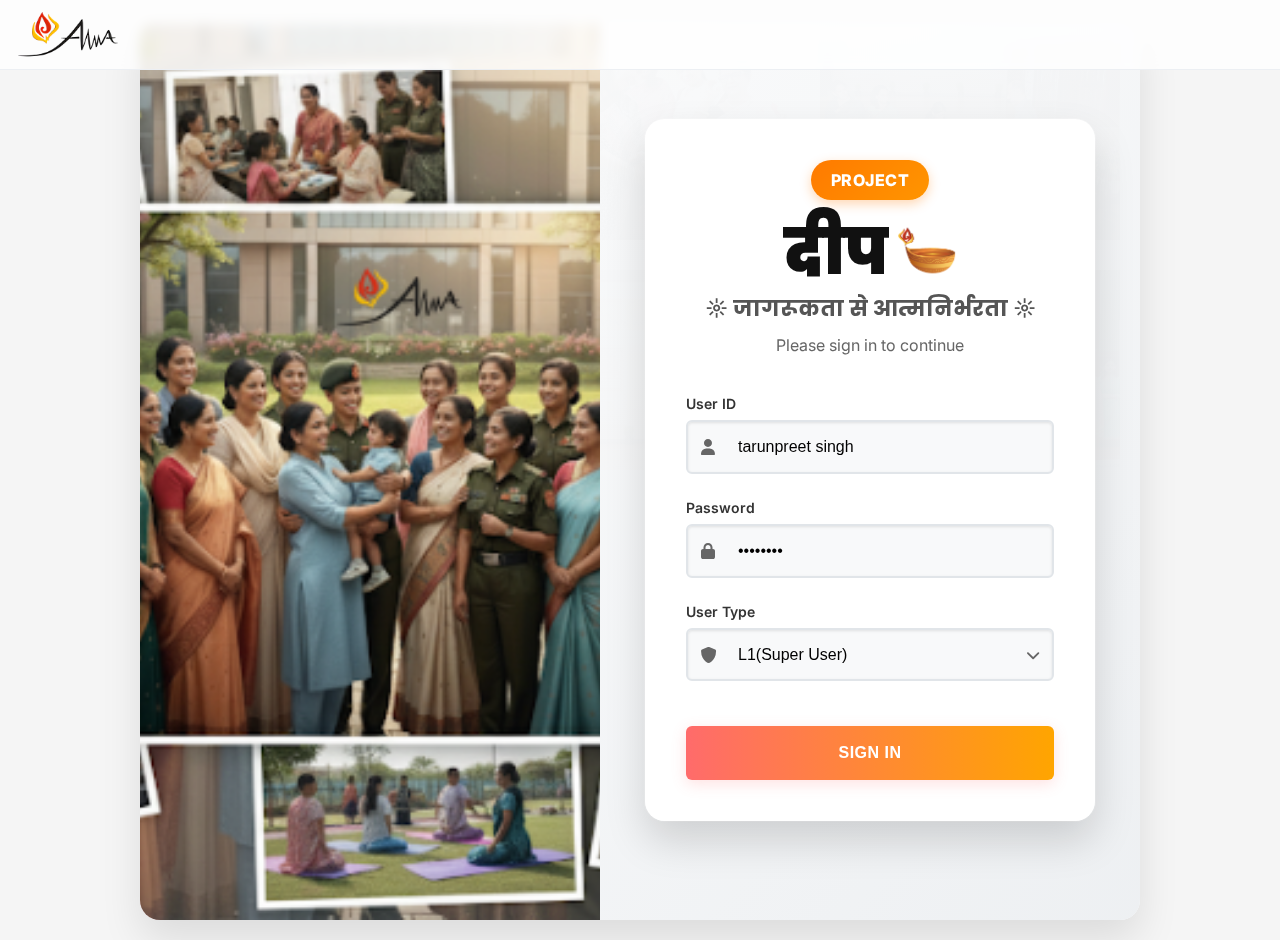
<file: index.html>
<!DOCTYPE html>
<html lang="en">
<head>
    <meta charset="UTF-8">
    <meta name="viewport" content="width=device-width, initial-scale=1.0">
    <title>AWWA - Sign In</title>
    <link rel="stylesheet" href="styles.css">
    <link href="https://cdnjs.cloudflare.com/ajax/libs/font-awesome/6.0.0/css/all.min.css" rel="stylesheet">
    <link href="https://fonts.googleapis.com/css2?family=Inter:wght@400;500;600;700;800;900&family=Poppins:wght@400;500;600;700;800;900&display=swap" rel="stylesheet">
</head>
<body>
    <!-- Top header with logo (left corner) -->
    <header class="site-header">
        <img src="public/Awwa2-logo.png" alt="AWWA" class="header-logo">
    </header>
    <div class="container">
        <div class="login-card">
            <!-- Left Column - Photo Collage -->
            <div class="photo-section">
                <div class="photo-collage">
                    <img src="public/Untitled design (26).png" alt="Women's Community Photos" class="main-image">
                </div>
            </div>

            <!-- Right Column - Login Form -->
            <div class="form-section">
                <div class="form-container">
                    <!-- Logo and Header -->
                    <div class="header">
                        <div class="project-badge">
                            <span class="badge-text">PROJECT</span>
                            
                        </div>
                        <div class="hindi-hero">
                            <div class="hindi-title">दीप <img src="public/Untitled design (25).png" alt="दीप" class="diya-icon"></div>
                            <div class="hindi-sub">☼ जागरूकता से आत्मनिर्भरता ☼</div>
                        </div>
                        <p class="subtitle">Please sign in to continue</p>
                    </div>

                    <!-- Login Form -->
                    <form class="login-form">
                        <div class="form-group">
                            <label for="userId">User ID</label>
                            <div class="input-container">
                                <i class="fas fa-user input-icon"></i>
                                <input type="text" id="userId" name="userId" value="tarunpreet singh" required>
                            </div>
                        </div>

                        <div class="form-group">
                            <label for="password">Password</label>
                            <div class="input-container">
                                <i class="fas fa-lock input-icon"></i>
                                <input type="password" id="password" name="password" value="admin123" required>
                            </div>
                        </div>

                        <div class="form-group">
                            <label for="userType">User Type</label>
                            <div class="input-container">
                                <i class="fas fa-shield-alt input-icon"></i>
                                <select id="userType" name="userType" required>
                                    <option value="">Select your role</option>
                                    <option value="L1" selected>L1(Super User)</option>
                                    <option value="L2">L2</option>
                                    <option value="L3">L3</option>
                                    <option value="L4">L4</option>
                                </select>
                                <i class="fas fa-chevron-down select-arrow"></i>
                            </div>
                        </div>

                        <button type="submit" class="signin-btn">
                            Sign In
                        </button>
                    </form>
                </div>
            </div>
        </div>
    </div>
    <script>
        // Example credentials
        const validUsers = [
            // Admin users
            { userId: 'tarunpreet singh', password: 'admin123', userType: 'admin', name: 'Col Tarunpreet Singh', designation: 'Commanding Officer', phone: '9650300475' },
            { userId: 'piyush sharma',     password: 'admin123', userType: 'admin', name: 'Lt Col Piyush Sharma', designation: 'Second in Comd', phone: '9797719357' },
            { userId: 'harish kumar',     password: 'admin123', userType: 'admin', name: 'Maj Harish Kumar', designation: 'Adjt', phone: '9256172418' },
            { userId: 'rahul t more',      password: 'admin123', userType: 'admin', name: 'Lt Col Rahul T More', designation: 'OIC Tech Cell', phone: '7006216984' },
            { userId: 'admin',      password: 'admin123', userType: 'admin', name: 'Administrator', designation: 'System Admin', phone: '0000000000' },
            { userId: 'bt01',       password: 'admin123', userType: 'admin', name: 'Sushma Bhatti', designation: 'Battalion Command', phone: '9087654321' },
            
            // L1 users
            { userId: 'aditi', password: 'admin123', userType: 'L1', name: 'Aditi Mehra', designation: 'L1 User', phone: '9876543210' },
            { userId: 'user1', password: 'admin123', userType: 'L1', name: 'User One', designation: 'L1 Officer', phone: '9876543211' },
            { userId: 'test', password: 'admin123', userType: 'L1', name: 'Test User', designation: 'L1 Staff', phone: '9876543212' },
            
            // L2 users
            { userId: 'user2', password: 'admin123', userType: 'L2', name: 'User Two', designation: 'L2 Officer', phone: '9876543213' },
            
            // L3 users
            { userId: 'user3', password: 'admin123', userType: 'L3', name: 'User Three', designation: 'L3 Officer', phone: '9876543214' },
            
            // L4 users
            { userId: 'user4', password: 'admin123', userType: 'L4', name: 'User Four', designation: 'L4 Officer', phone: '9876543215' }
        ];

        // Handle login
        document.querySelector('.login-form').addEventListener('submit', function (e) {
            e.preventDefault();
            const userId = document.getElementById('userId').value.trim();
            const password = document.getElementById('password').value;
            const userType = document.getElementById('userType').value;

            console.log('Login attempt:', { userId, password, userType });
            
            // First try exact match with userType
            let match = validUsers.find(u => u.userId === userId && u.password === password && u.userType === userType);
            
            // If no exact match, try with any valid user ID and password (flexible role)
            if (!match) {
                match = validUsers.find(u => u.userId === userId && u.password === password);
                if (match) {
                    // Update the userType to what was selected
                    match = { ...match, userType: userType };
                }
            }
            
            console.log('Match found:', match);
            if (match) {
                // Persist complete session info
                localStorage.setItem('userInfo', JSON.stringify({ 
                    userId: match.userId, 
                    name: match.name, 
                    userType: match.userType,
                    designation: match.designation,
                    phone: match.phone
                }));
                console.log('Login successful, redirecting...');
                alert('Login successful! Redirecting to dashboard...');
                window.location.href = 'dashboard.html';
            } else {
                alert('Invalid credentials.\n\nTry one of these:\n- aditi / admin123 / L1\n- user1 / admin123 / L1\n- test / admin123 / L1\n- user2 / admin123 / L2\n- user3 / admin123 / L3\n- user4 / admin123 / L4\n- tarunpreet singh / admin123 / admin\n- piyush sharma / admin123 / admin\n- harish kumar / admin123 / admin\n- rahul t more / admin123 / admin\n- admin / admin123 / admin\n- bt01 / admin123 / admin');
            }
        });
    </script>
    
</body>
</html>
</file>
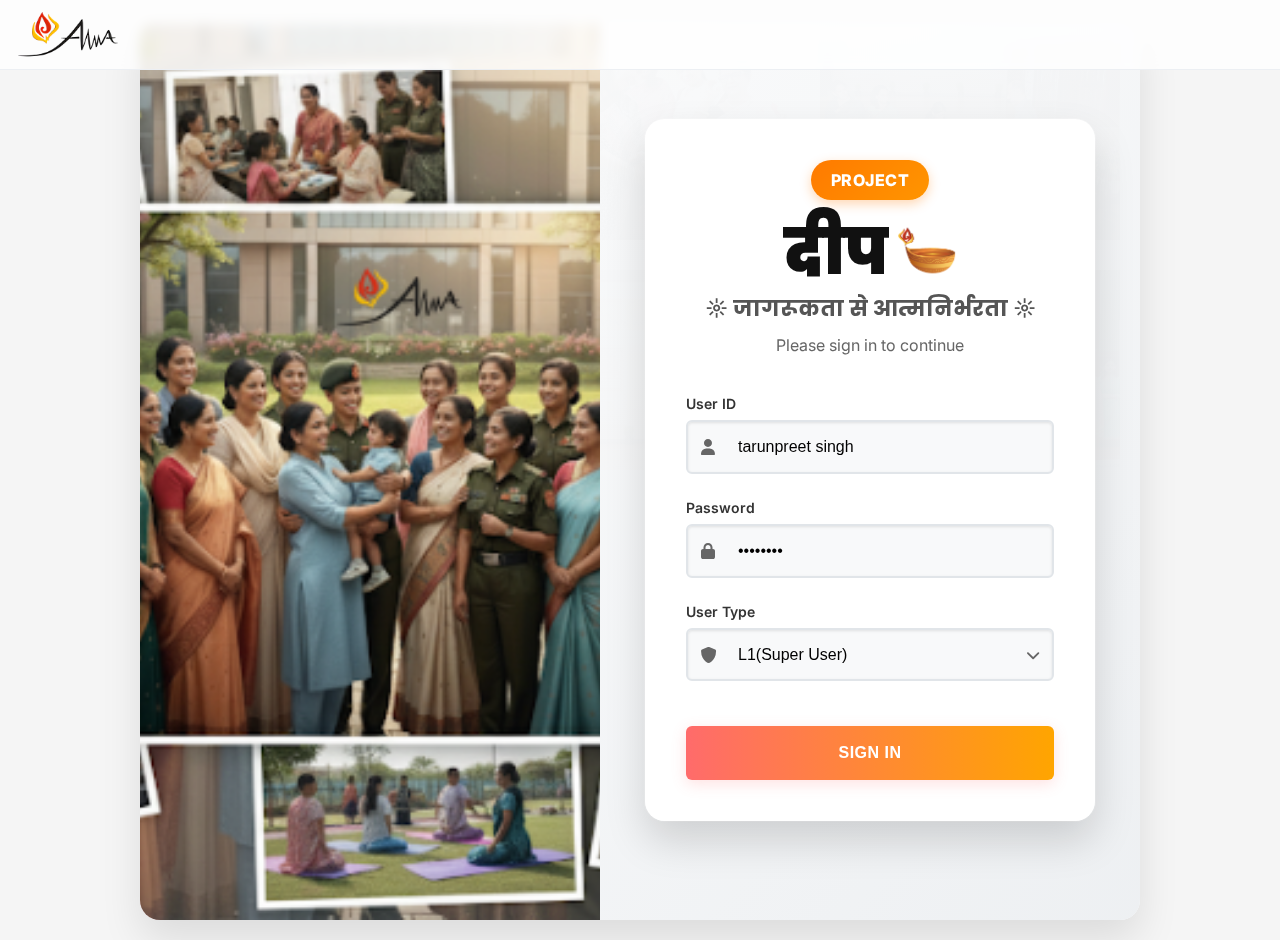
<file: login.html>
<!DOCTYPE html>
<html lang="en">
<head>
    <!--
    ===========================================
    AWWA FAMILY MANAGEMENT SYSTEM - LOGIN PAGE
    ===========================================
    
    PURPOSE: Main authentication portal for the AWWA Family Management System
    TARGET USERS: Military personnel and family members of 624 EME BN
    FEATURES: 
    - Multi-role authentication (L1-L4, admin)
    - Hindi branding with "दीप" (Deep) theme
    - Responsive design for all devices
    - Animated background with screenshot collages
    - Pre-configured test credentials for different user types
    
    DEPENDENCIES:
    - styles.css: Custom styling for login page
    - Font Awesome: Icons
    - Google Fonts: Inter and Poppins fonts
    - public/ folder: Images and assets
    
    NAVIGATION FLOW:
    login.html → dashboard_integrated.html (main dashboard)
    login.html → dashboard_super user.html (enhanced dashboard)
    -->
    <meta charset="UTF-8">
    <meta name="viewport" content="width=device-width, initial-scale=1.0, maximum-scale=1.0, user-scalable=no">
    <title>AWWA - Sign In</title>
    <link rel="stylesheet" href="styles.css">
    <link href="https://cdnjs.cloudflare.com/ajax/libs/font-awesome/6.0.0/css/all.min.css" rel="stylesheet">
    <link href="https://fonts.googleapis.com/css2?family=Inter:wght@400;500;600;700;800;900&family=Poppins:wght@400;500;600;700;800;900&display=swap" rel="stylesheet">
</head>
<body>
    <!-- Top header with logo (left corner) -->
    <header class="site-header">
        <img src="public/Awwa2-logo.png" alt="AWWA" class="header-logo">
    </header>
    <div class="container">
        <div class="login-card">
            <!-- Left Column - Photo Collage -->
            <div class="photo-section">
                <div class="photo-collage">
                    <img src="public/Untitled design (26).png" alt="Women's Community Photos" class="main-image">
                </div>
            </div>

            <!-- Right Column - Login Form -->
            <div class="form-section">
                <div class="form-container">
                    <!-- Logo and Header -->
                    <div class="header">
                        <div class="project-badge">
                            <span class="badge-text">PROJECT</span>
                            
                        </div>
                        <div class="hindi-hero">
                            <div class="hindi-title">दीप <img src="public/Untitled design (25).png" alt="दीप" class="diya-icon"></div>
                            <div class="hindi-sub">☼ जागरूकता से आत्मनिर्भरता ☼</div>
                        </div>
                        <p class="subtitle">Please sign in to continue</p>
                    </div>

                    <!-- Login Form -->
                    <form class="login-form">
                        <div class="form-group">
                            <label for="userId">User ID</label>
                            <div class="input-container">
                                <i class="fas fa-user input-icon"></i>
                                <input type="text" id="userId" name="userId" value="tarunpreet singh" required>
                            </div>
                        </div>

                        <div class="form-group">
                            <label for="password">Password</label>
                            <div class="input-container">
                                <i class="fas fa-lock input-icon"></i>
                                <input type="password" id="password" name="password" value="admin123" required>
                            </div>
                        </div>

                        <div class="form-group">
                            <label for="userType">User Type</label>
                            <div class="input-container">
                                <i class="fas fa-shield-alt input-icon"></i>
                                <select id="userType" name="userType" required>
                                    <option value="">Select your role</option>
                                    <option value="L1" selected>L1(Super User)</option>
                                    <option value="L2">L2</option>
                                    <option value="L3">L3</option>
                                    <option value="L4">L4</option>
                                </select>
                                <i class="fas fa-chevron-down select-arrow"></i>
                            </div>
                        </div>

                        <button type="submit" class="signin-btn">
                            Sign In
                        </button>
                    </form>
                </div>
            </div>
        </div>
    </div>
    <script>
        /*
        ===========================================
        AUTHENTICATION SYSTEM
        ===========================================
        
        This script handles user authentication for the AWWA Family Management System.
        It validates user credentials and redirects to the appropriate dashboard.
        
        USER ROLES:
        - admin: Full system access (Commanding Officers, Battalion Command)
        - L1: Super User level access
        - L2: Standard user access
        - L3: Limited user access  
        - L4: Basic user access
        
        CREDENTIALS STRUCTURE:
        Each user object contains:
        - userId: Unique identifier
        - password: Authentication password
        - userType: Role level (admin, L1-L4)
        - name: Display name
        - designation: Military rank/position
        - phone: Contact number
        */
        
        // ===========================================
        // USER CREDENTIALS DATABASE
        // ===========================================
        // This array contains all valid user credentials for the AWWA system.
        // Each user object includes authentication data and profile information.
        // The system supports different user types (L1-L4, admin) with role-based access.
        
        const validUsers = [
            // ===========================================
            // UNIT RANKING USERS (4 MAIN USERS)
            // ===========================================
            // These are the primary users of the system with specific roles and responsibilities.
            
            { 
                // Commanding Officer - Highest authority in the unit
                userId: 'tarunpreet singh', 
                password: 'admin123', 
                userType: 'L1', 
                name: 'Col Tarunpreet Singh', 
                designation: 'Commanding Officer', 
                phone: '9650300475',
                hasSpouse: true,  // Only user with spouse information
                spouse: {
                    name: 'Mrs. Deepkiran Kaur',
                    email: 'deepkirankaur23@gmail.com',
                    phone: '7052615743',
                    relationship: 'Spouse'
                }
            },
            { 
                // Second in Command - Deputy to Commanding Officer
                userId: 'piyush sharma', 
                password: 'admin123', 
                userType: 'L1', 
                name: 'Lt Col Piyush Sharma', 
                designation: 'Second in Command', 
                phone: '9797719357',
                hasSpouse: false  // No spouse information available
            },
            { 
                // Adjutant - Administrative officer
                userId: 'harish kumar', 
                password: 'admin123', 
                userType: 'L1', 
                name: 'Maj Harish Kumar', 
                designation: 'Adjutant', 
                phone: '9256172418',
                hasSpouse: false  // No spouse information available
            },
            { 
                // OIC Tech Cell - Officer in Charge of Technical Cell
                userId: 'rahul t more', 
                password: 'admin123', 
                userType: 'L1', 
                name: 'Lt Col Rahul T More', 
                designation: 'OIC Tech Cell', 
                phone: '7006216984',
                hasSpouse: false  // No spouse information available
            },
            
            // ===========================================
            // ADDITIONAL SYSTEM USERS
            // ===========================================
            // These users provide additional access levels and testing capabilities.
            
            // System Administrator - Full system access
            { userId: 'admin', password: 'admin123', userType: 'admin', name: 'Administrator', designation: 'System Admin', phone: '0000000000', hasSpouse: false },
            
            // Battalion Command - High-level administrative access
            { userId: 'bt01', password: 'admin123', userType: 'admin', name: 'Sushma Bhatti', designation: 'Battalion Command', phone: '9087654321', hasSpouse: false },
            
            // ===========================================
            // ROLE-BASED TEST USERS
            // ===========================================
            // These users represent different access levels for testing and development.
            
            // L1 Level Users - Super User access
            { userId: 'aditi', password: 'admin123', userType: 'L1', name: 'Aditi Mehra', designation: 'L1 User', phone: '9876543210', hasSpouse: false },
            { userId: 'user1', password: 'admin123', userType: 'L1', name: 'User One', designation: 'L1 Officer', phone: '9876543211', hasSpouse: false },
            { userId: 'test', password: 'admin123', userType: 'L1', name: 'Test User', designation: 'L1 Staff', phone: '9876543212', hasSpouse: false },
            
            // L2 Level Users - Standard access
            { userId: 'user2', password: 'admin123', userType: 'L2', name: 'User Two', designation: 'L2 Officer', phone: '9876543213', hasSpouse: false },
            
            // L3 Level Users - Limited access
            { userId: 'user3', password: 'admin123', userType: 'L3', name: 'User Three', designation: 'L3 Officer', phone: '9876543214', hasSpouse: false },
            
            // L4 Level Users - Basic access
            { userId: 'user4', password: 'admin123', userType: 'L4', name: 'User Four', designation: 'L4 Officer', phone: '9876543215', hasSpouse: false }
        ];

        // ===========================================
        // LOGIN FORM SUBMISSION HANDLER
        // ===========================================
        // This function handles the login form submission and validates user credentials.
        // It implements a two-tier authentication system for flexibility.
        
        document.querySelector('.login-form').addEventListener('submit', function (e) {
            // Prevent default form submission behavior
            e.preventDefault();
            
            // ===========================================
            // EXTRACT FORM DATA
            // ===========================================
            // Get user input from the login form fields
            const userId = document.getElementById('userId').value.trim();
            const password = document.getElementById('password').value;
            const userType = document.getElementById('userType').value;

            // Log login attempt for debugging purposes
            console.log('Login attempt:', { userId, password, userType });
            
            // ===========================================
            // AUTHENTICATION LOGIC
            // ===========================================
            // Two-tier authentication system:
            // 1. First try exact match (userId + password + userType)
            // 2. If no exact match, try flexible match (userId + password only)
            
            // TIER 1: Exact match with userType
            // This ensures strict role-based authentication
            let match = validUsers.find(u => 
                u.userId === userId && 
                u.password === password && 
                u.userType === userType
            );
            
            // TIER 2: Flexible match (fallback)
            // This allows users to login with any valid credentials and selected role
            if (!match) {
                match = validUsers.find(u => 
                    u.userId === userId && 
                    u.password === password
                );
                
                // If flexible match found, update userType to selected role
                if (match) {
                    match = { ...match, userType: userType };
                }
            }
            
            // ===========================================
            // LOGIN SUCCESS HANDLING
            // ===========================================
            console.log('Match found:', match);
            if (match) {
                // Store complete user session information in localStorage
                // This data will be used by the dashboard to personalize the experience
                localStorage.setItem('userInfo', JSON.stringify({ 
                    userId: match.userId,           // Unique user identifier
                    name: match.name,               // Display name for welcome message
                    userType: match.userType,       // User role/access level
                    designation: match.designation, // Military rank/position
                    phone: match.phone,             // Contact number
                    hasSpouse: match.hasSpouse || false,  // Flag for spouse information display
                    spouse: match.spouse || null    // Spouse data (only for certain users)
                }));
                
                console.log('Login successful, redirecting...');
                alert('Login successful! Redirecting to dashboard...');
                
                // Redirect to the main dashboard
                // All users go to the same dashboard but see personalized content
                window.location.href = 'dashboard_super user.html';
            } else {
                // ===========================================
                // LOGIN FAILURE HANDLING
                // ===========================================
                // Display helpful error message with valid credentials
                alert('Invalid credentials.\n\nUnit Ranking Users:\n- tarunpreet singh / admin123 / L1\n- piyush sharma / admin123 / L1\n- harish kumar / admin123 / L1\n- rahul t more / admin123 / L1\n\nOther Users:\n- admin / admin123 / admin\n- aditi / admin123 / L1\n- user1 / admin123 / L1');
            }
        });
    </script>
    
</body>
</html>
</file>
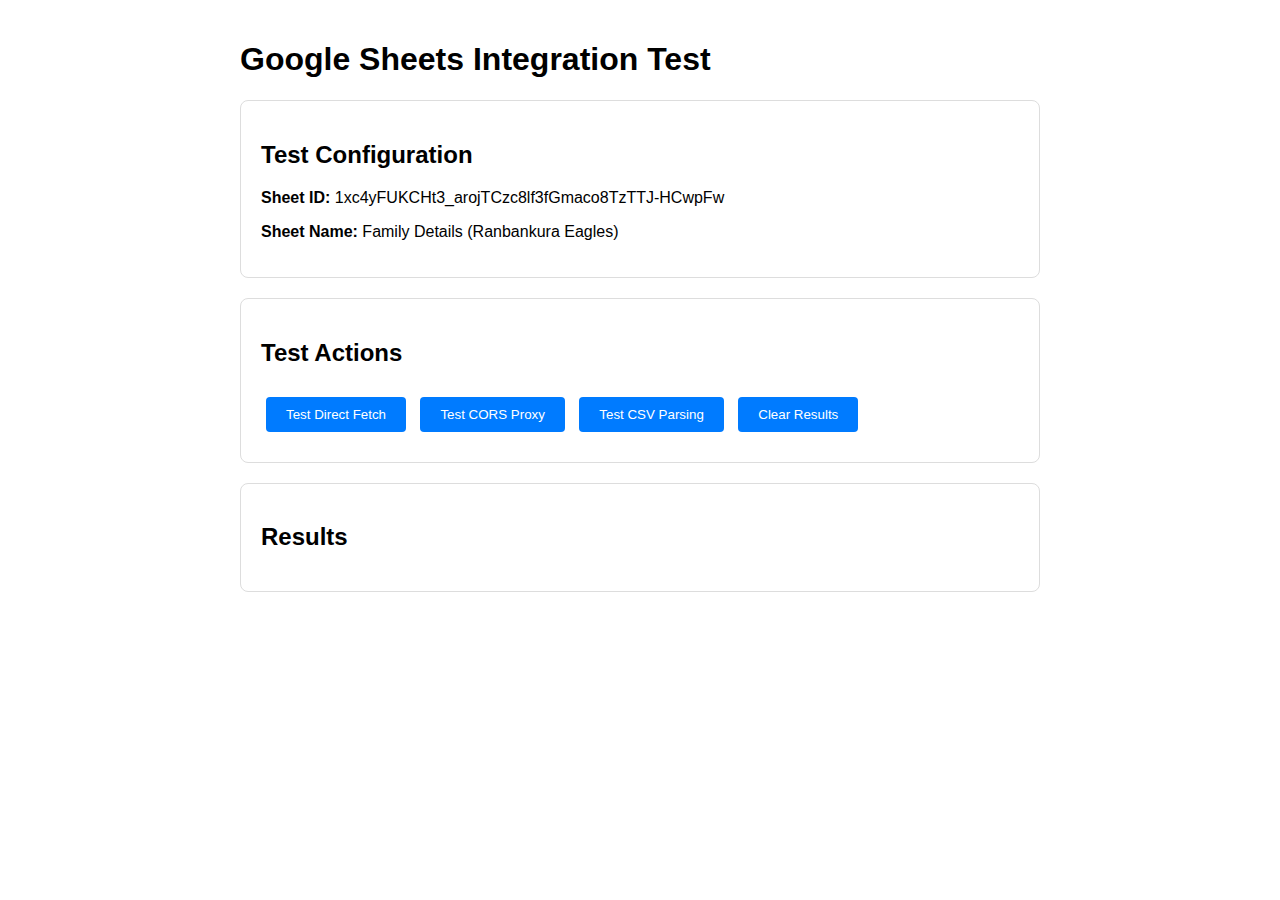
<file: test-google-sheets.html>
<!DOCTYPE html>
<html lang="en">
<head>
    <meta charset="UTF-8">
    <meta name="viewport" content="width=device-width, initial-scale=1.0">
    <title>Google Sheets Integration Test</title>
    <style>
        body {
            font-family: Arial, sans-serif;
            max-width: 800px;
            margin: 0 auto;
            padding: 20px;
        }
        .test-section {
            margin: 20px 0;
            padding: 20px;
            border: 1px solid #ddd;
            border-radius: 8px;
        }
        .test-button {
            background: #007bff;
            color: white;
            border: none;
            padding: 10px 20px;
            border-radius: 4px;
            cursor: pointer;
            margin: 10px 5px;
        }
        .test-button:hover {
            background: #0056b3;
        }
        .test-button:disabled {
            background: #6c757d;
            cursor: not-allowed;
        }
        .result {
            margin: 10px 0;
            padding: 10px;
            background: #f8f9fa;
            border-radius: 4px;
            white-space: pre-wrap;
        }
        .error {
            background: #f8d7da;
            color: #721c24;
        }
        .success {
            background: #d4edda;
            color: #155724;
        }
    </style>
</head>
<body>
    <h1>Google Sheets Integration Test</h1>
    
    <div class="test-section">
        <h2>Test Configuration</h2>
        <p><strong>Sheet ID:</strong> 1xc4yFUKCHt3_arojTCzc8lf3fGmaco8TzTTJ-HCwpFw</p>
        <p><strong>Sheet Name:</strong> Family Details (Ranbankura Eagles)</p>
    </div>
    
    <div class="test-section">
        <h2>Test Actions</h2>
        <button class="test-button" onclick="testDirectFetch()">Test Direct Fetch</button>
        <button class="test-button" onclick="testCorsProxy()">Test CORS Proxy</button>
        <button class="test-button" onclick="testCSVParsing()">Test CSV Parsing</button>
        <button class="test-button" onclick="clearResults()">Clear Results</button>
    </div>
    
    <div class="test-section">
        <h2>Results</h2>
        <div id="results"></div>
    </div>

    <script>
        const GOOGLE_SHEET_ID = '1xc4yFUKCHt3_arojTCzc8lf3fGmaco8TzTTJ-HCwpFw';
        const GOOGLE_SHEET_NAME = 'Family Details (Ranbankura Eagles)';
        const CORS_PROXY = 'https://api.allorigins.win/raw?url=';
        
        function addResult(message, type = 'info') {
            const results = document.getElementById('results');
            const div = document.createElement('div');
            div.className = `result ${type}`;
            div.textContent = message;
            results.appendChild(div);
        }
        
        function clearResults() {
            document.getElementById('results').innerHTML = '';
        }
        
        async function testDirectFetch() {
            addResult('Testing direct fetch...', 'info');
            try {
                const sheetUrl = `https://docs.google.com/spreadsheets/d/${GOOGLE_SHEET_ID}/gviz/tq?tqx=out:csv&sheet=${encodeURIComponent(GOOGLE_SHEET_NAME)}`;
                addResult(`Fetching: ${sheetUrl}`, 'info');
                
                const response = await fetch(sheetUrl);
                addResult(`Response status: ${response.status}`, response.ok ? 'success' : 'error');
                
                if (response.ok) {
                    const text = await response.text();
                    addResult(`Response length: ${text.length} characters`, 'success');
                    addResult(`First 500 chars:\n${text.substring(0, 500)}`, 'info');
                } else {
                    addResult(`Error: ${response.statusText}`, 'error');
                }
            } catch (error) {
                addResult(`Error: ${error.message}`, 'error');
            }
        }
        
        async function testCorsProxy() {
            addResult('Testing CORS proxy...', 'info');
            try {
                const sheetUrl = `https://docs.google.com/spreadsheets/d/${GOOGLE_SHEET_ID}/gviz/tq?tqx=out:csv&sheet=${encodeURIComponent(GOOGLE_SHEET_NAME)}`;
                
                // Try multiple CORS proxies
                const proxies = [
                    'https://api.allorigins.win/raw?url=',
                    'https://cors-anywhere.herokuapp.com/',
                    'https://api.codetabs.com/v1/proxy?quest=',
                    'https://thingproxy.freeboard.io/fetch/'
                ];
                
                let success = false;
                let lastError = '';
                
                for (let i = 0; i < proxies.length; i++) {
                    try {
                        const proxyUrl = proxies[i] + encodeURIComponent(sheetUrl);
                        addResult(`Trying proxy ${i + 1}: ${proxyUrl}`, 'info');
                        
                        const response = await fetch(proxyUrl, {
                            method: 'GET',
                            headers: {
                                'Accept': 'text/csv,text/plain,*/*',
                            }
                        });
                        
                        if (response.ok) {
                            const text = await response.text();
                            addResult(`Proxy ${i + 1} successful!`, 'success');
                            addResult(`Response length: ${text.length} characters`, 'success');
                            addResult(`First 500 chars:\n${text.substring(0, 500)}`, 'info');
                            success = true;
                            break;
                        } else {
                            addResult(`Proxy ${i + 1} failed: ${response.status} ${response.statusText}`, 'error');
                        }
                    } catch (proxyError) {
                        addResult(`Proxy ${i + 1} error: ${proxyError.message}`, 'error');
                        lastError = proxyError.message;
                    }
                }
                
                if (!success) {
                    addResult(`All proxies failed. Last error: ${lastError}`, 'error');
                }
            } catch (error) {
                addResult(`Error: ${error.message}`, 'error');
            }
        }
        
        async function testCSVParsing() {
            addResult('Testing CSV parsing...', 'info');
            try {
                const sheetUrl = `https://docs.google.com/spreadsheets/d/${GOOGLE_SHEET_ID}/gviz/tq?tqx=out:csv&sheet=${encodeURIComponent(GOOGLE_SHEET_NAME)}`;
                
                // Try multiple CORS proxies
                const proxies = [
                    'https://api.allorigins.win/raw?url=',
                    'https://cors-anywhere.herokuapp.com/',
                    'https://api.codetabs.com/v1/proxy?quest=',
                    'https://thingproxy.freeboard.io/fetch/'
                ];
                
                let csvText = '';
                let success = false;
                
                for (let i = 0; i < proxies.length; i++) {
                    try {
                        const proxyUrl = proxies[i] + encodeURIComponent(sheetUrl);
                        addResult(`Trying proxy ${i + 1} for parsing...`, 'info');
                        
                        const response = await fetch(proxyUrl, {
                            method: 'GET',
                            headers: {
                                'Accept': 'text/csv,text/plain,*/*',
                            }
                        });
                        
                        if (response.ok) {
                            csvText = await response.text();
                            addResult(`Proxy ${i + 1} successful for parsing!`, 'success');
                            success = true;
                            break;
                        } else {
                            addResult(`Proxy ${i + 1} failed: ${response.status}`, 'error');
                        }
                    } catch (proxyError) {
                        addResult(`Proxy ${i + 1} error: ${proxyError.message}`, 'error');
                    }
                }
                
                if (!success) {
                    addResult('All proxies failed for parsing', 'error');
                    return;
                }
                
                const families = parseFamiliesCSV(csvText);
                
                addResult(`Parsed ${families.length} families`, 'success');
                if (families.length > 0) {
                    addResult(`First family: ${JSON.stringify(families[0], null, 2)}`, 'info');
                }
            } catch (error) {
                addResult(`Error: ${error.message}`, 'error');
            }
        }
        
        // Updated CSV parsing function for actual Google Sheets format
        function parseFamiliesCSV(csvText) {
            try {
                const lines = csvText.split('\n').filter(line => line.trim());
                if (lines.length < 2) {
                    console.warn('CSV has less than 2 lines');
                    return [];
                }
                
                // Parse CSV with proper handling of quoted fields
                function parseCSVLine(line) {
                    const result = [];
                    let current = '';
                    let inQuotes = false;
                    
                    for (let i = 0; i < line.length; i++) {
                        const char = line[i];
                        if (char === '"') {
                            inQuotes = !inQuotes;
                        } else if (char === ',' && !inQuotes) {
                            result.push(current.trim());
                            current = '';
                        } else {
                            current += char;
                        }
                    }
                    result.push(current.trim());
                    return result;
                }
                
                const headers = parseCSVLine(lines[0]);
                console.log('CSV Headers:', headers);
                console.log('Total lines:', lines.length);
                
                // Log all column names that might contain husband information
                const husbandColumns = headers.filter(h => 
                    h.toLowerCase().includes('husband') || 
                    h.toLowerCase().includes('spouse')
                );
                console.log('Husband-related columns:', husbandColumns);
                
                // Log all headers to see the exact format
                console.log('All headers:', headers.map((h, i) => `${i}: "${h}"`));
                
                const families = [];
                
                for (let i = 1; i < lines.length; i++) {
                    const line = lines[i].trim();
                    if (!line) continue;
                    
                    const values = parseCSVLine(line);
                    
                    // Skip if we don't have enough values or if it's a header row
                    if (values.length < headers.length || values[0] === 'WKSP') {
                        continue;
                    }
                    
                    const family = {};
                    headers.forEach((header, index) => {
                        family[header.toLowerCase().replace(/\s+/g, '_')] = values[index] || '';
                    });
                    
                    // Map to our expected format using exact column names from the sheet
                    const ladyName = family.personal_information_ladies_name || '';
                    // Use the exact column name from the CSV headers
                    const husbandName = family.husbands_details_husbands_name || '';
                    const mobile = family.personal_mobile || '';
                    const qualification = family.highest_qualification || '';
                    const bloodGroup = family.blood_group || '';
                    const religion = family.religion || '';
                    const marriageDate = family.date_of_marriage || '';
                    const yearsInMarriage = family.years_in_marriage || '';
                    const email = family.personal_email || '';
                    const languages = family.languages_known || '';
                    const canDrive = family.can_drive || '';
                    const ownsVehicle = family.owns_vehicle || '';
                    const husbandRank = family.husbands_rank || '';
                    const unit = family.unit || '';
                    const subUnit = family.sub_unit || '';
                    const postingStation = family.posting_station || '';
                    const dateOfPosting = family.date_of_posting || '';
                    const quarterNumber = family.quarter_number || '';
                    const colonyName = family.colony_enclave_name || '';
                    const accommodationType = family.type_of_accommodation || '';
                    const accommodationAddress = family.family_accommodation_address || '';
                    
                    
                    // Debug logging for husband name
                    if (ladyName && ladyName.trim()) {
                        console.log('Family:', ladyName, 'Husband data:', {
                            husbands_details_husbands_name: family.husbands_details_husbands_name,
                            husbands_name: family.husbands_name,
                            husband_name: family.husband_name,
                            husband: family.husband,
                            final: husbandName
                        });
                    }
                    
                    // Only add if we have at least a lady's name
                    if (ladyName && ladyName.trim()) {
                        families.push({
                            id: families.length + 1,
                            name: ladyName.trim(),
                            husband: husbandName.trim() || 'N/A',
                            contact: mobile.trim() || 'N/A',
                            education: qualification.trim() || 'N/A',
                            children: yearsInMarriage.trim() || 'N/A',
                            joined: marriageDate.trim() || 'N/A',
                            // Additional fields from the sheet
                            email: email.trim() || 'N/A',
                            bloodGroup: bloodGroup.trim() || 'N/A',
                            religion: religion.trim() || 'N/A',
                            languages: languages.trim() || 'N/A',
                            canDrive: canDrive.trim() || 'N/A',
                            ownsVehicle: ownsVehicle.trim() || 'N/A',
                            husbandRank: husbandRank.trim() || 'N/A',
                            unit: unit.trim() || 'N/A',
                            subUnit: subUnit.trim() || 'N/A',
                            postingStation: postingStation.trim() || 'N/A',
                            dateOfPosting: dateOfPosting.trim() || 'N/A',
                            quarterNumber: quarterNumber.trim() || 'N/A',
                            colonyName: colonyName.trim() || 'N/A',
                            accommodationType: accommodationType.trim() || 'N/A',
                            accommodationAddress: accommodationAddress.trim() || 'N/A'
                        });
                    }
                }
                
                console.log(`Parsed ${families.length} families from CSV`);
                return families;
                
            } catch (error) {
                console.error('Error parsing CSV:', error);
                return [];
            }
        }
    </script>
</body>
</html>
</file>
<file: styles.css>
/* Reset and Base Styles */
* {
    margin: 0;
    padding: 0;
    box-sizing: border-box;
}

/* Custom Hindi font: Ams Vedant */
@font-face {
    font-family: 'Inter', 'Poppins', sans-serif;
    src: url('public/Ams Vedant.ttf') format('truetype');
    font-weight: normal;
    font-style: normal;
    font-display: swap;
}

body {
    font-family: 'Inter', 'Poppins', 'Segoe UI', Tahoma, Geneva, Verdana, sans-serif;
    background: #f5f5f5;
    min-height: 100vh;
    display: flex;
    align-items: center;
    justify-content: center;
    padding: 20px;
    margin: 0;
    width: 100%;
}

/* Top-left logo bar */
.site-header { position: fixed; top: 0; left: 0; right: 0; height: 70px; display:flex; align-items:center; padding: 0 16px; background: rgba(255,255,255,0.8); backdrop-filter: blur(6px); border-bottom: 1px solid #eceff3; z-index: 1000; }
.header-logo { height: 54px; width: auto; object-fit: contain; }

.container {
    width: 100%;
    max-width: 1000px;
    margin: 0 auto;
    display:flex;
    align-items:center;
    justify-content:center;
}

/* Login Card */
.login-card {
    background: white;
    border-radius: 20px;
    box-shadow: 0 20px 40px rgba(0, 0, 0, 0.1);
    overflow: hidden;
    display: flex;
    min-height: 100vh;
    width: 100%;
    position: relative;
}

/* Full Background Grid with Screenshots */
.login-card::before {
    content: '';
    position: absolute;
    top: 0;
    left: 0;
    right: 0;
    bottom: 0;
    background-image: 
        url('public/Screenshot 2025-09-25 120722.png'),
        url('public/Screenshot 2025-09-25 140127.png'),
        url('public/Screenshot 2025-09-25 140203.png'),
        url('public/Screenshot 2025-09-25 140218.png'),
        url('public/Screenshot 2025-09-25 140230 copy.png'),
        url('public/Screenshot 2025-09-25 140250 copy.png'),
        url('public/Screenshot 2025-09-25 140815 copy.png');
    background-size: 
        300px 200px,
        300px 200px,
        300px 200px,
        300px 200px,
        300px 200px,
        300px 200px,
        300px 200px;
    background-position: 
        20px 20px,
        350px 20px,
        680px 20px,
        20px 250px,
        350px 250px,
        680px 250px,
        20px 480px;
    background-repeat: no-repeat;
    opacity: 0.05;
    z-index: 1;
    animation: fullBackgroundMove 30s ease-in-out infinite, fullBackgroundRotate 35s linear infinite;
}

/* Full background movement animation */
@keyframes fullBackgroundMove {
    0% { 
        transform: translateY(0px) translateX(0px) scale(1);
        background-position: 
            20px 20px,
            350px 20px,
            680px 20px,
            20px 250px,
            350px 250px,
            680px 250px,
            20px 480px;
    }
    25% { 
        transform: translateY(-15px) translateX(10px) scale(1.02);
        background-position: 
            35px 10px,
            365px 10px,
            695px 10px,
            35px 240px,
            365px 240px,
            695px 240px,
            35px 470px;
    }
    50% { 
        transform: translateY(-8px) translateX(-8px) scale(0.98);
        background-position: 
            15px 30px,
            345px 30px,
            675px 30px,
            15px 260px,
            345px 260px,
            675px 260px,
            15px 490px;
    }
    75% { 
        transform: translateY(-18px) translateX(8px) scale(1.01);
        background-position: 
            30px 5px,
            360px 5px,
            690px 5px,
            30px 235px,
            360px 235px,
            690px 235px,
            30px 465px;
    }
    100% { 
        transform: translateY(0px) translateX(0px) scale(1);
        background-position: 
            20px 20px,
            350px 20px,
            680px 20px,
            20px 250px,
            350px 250px,
            680px 250px,
            20px 480px;
    }
}

/* Full background rotation animation */
@keyframes fullBackgroundRotate {
    0% { transform: rotate(0deg); }
    25% { transform: rotate(0.5deg); }
    50% { transform: rotate(0deg); }
    75% { transform: rotate(-0.5deg); }
    100% { transform: rotate(0deg); }
}

/* Photo Section */
.photo-section {
    flex: 1;
    background: linear-gradient(180deg, rgba(248, 215, 218, 0.8) 0%, rgba(245, 198, 203, 0.8) 100%);
    position: relative;
    overflow: hidden;
    min-height: 100vh;
    display: flex;
    align-items: center;
    justify-content: center;
    z-index: 2;
}

.photo-collage {
    position: relative;
    width: 100%;
    height: 100%;
    display: flex;
    align-items: center;
    justify-content: center;
    padding: 0;
    border-radius: 0;
    overflow: hidden;
}

.main-image {
    width: 100%;
    height: 100%;
    object-fit: cover;
    object-position: center;
    border-radius: 0;
    box-shadow: none;
    transition: transform 0.3s ease;
    display: block;
}

.main-image:hover {
    transform: scale(1.02);
}

/* Form Section */
.form-section {
    flex: 1;
    display: flex;
    align-items: center;
    justify-content: center;
    padding: 40px;
    background: linear-gradient(135deg, rgba(248, 249, 250, 0.8) 0%, rgba(233, 236, 239, 0.8) 100%);
    min-height: 100vh;
    position: relative;
    overflow: hidden;
    z-index: 2;
}


.form-container {
    width: 100%;
    max-width: 450px;
    background: rgba(255, 255, 255, 0.98);
    backdrop-filter: blur(15px);
    border-radius: 20px;
    padding: 40px;
    box-shadow: 
        0 20px 40px rgba(0, 0, 0, 0.15),
        0 0 0 1px rgba(255, 255, 255, 0.3),
        inset 0 1px 0 rgba(255, 255, 255, 0.4);
    border: 1px solid rgba(255, 255, 255, 0.4);
    position: relative;
    z-index: 10;
    animation: formFloat 6s ease-in-out infinite;
}

/* Form floating animation */
@keyframes formFloat {
    0%, 100% { transform: translateY(0px); }
    50% { transform: translateY(-5px); }
}

/* Mobile full background movement animation */
@keyframes fullBackgroundMoveMobile {
    0% { 
        transform: translateY(0px) translateX(0px) scale(1);
        background-position: 
            20px 20px,
            200px 20px,
            380px 20px,
            20px 140px,
            200px 140px,
            380px 140px,
            20px 260px;
    }
    25% { 
        transform: translateY(-12px) translateX(8px) scale(1.02);
        background-position: 
            30px 10px,
            210px 10px,
            390px 10px,
            30px 130px,
            210px 130px,
            390px 130px,
            30px 250px;
    }
    50% { 
        transform: translateY(-6px) translateX(-5px) scale(0.98);
        background-position: 
            15px 30px,
            195px 30px,
            375px 30px,
            15px 150px,
            195px 150px,
            375px 150px,
            15px 270px;
    }
    75% { 
        transform: translateY(-15px) translateX(6px) scale(1.01);
        background-position: 
            25px 5px,
            205px 5px,
            385px 5px,
            25px 125px,
            205px 125px,
            385px 125px,
            25px 245px;
    }
    100% { 
        transform: translateY(0px) translateX(0px) scale(1);
        background-position: 
            20px 20px,
            200px 20px,
            380px 20px,
            20px 140px,
            200px 140px,
            380px 140px,
            20px 260px;
    }
}

/* Small screen full background movement animation */
@keyframes fullBackgroundMoveSmall {
    0% { 
        transform: translateY(0px) translateX(0px) scale(1);
        background-position: 
            10px 10px,
            120px 10px,
            230px 10px,
            10px 90px,
            120px 90px,
            230px 90px,
            10px 170px;
    }
    25% { 
        transform: translateY(-8px) translateX(5px) scale(1.015);
        background-position: 
            15px 5px,
            125px 5px,
            235px 5px,
            15px 85px,
            125px 85px,
            235px 85px,
            15px 165px;
    }
    50% { 
        transform: translateY(-4px) translateX(-3px) scale(0.985);
        background-position: 
            8px 15px,
            118px 15px,
            228px 15px,
            8px 95px,
            118px 95px,
            228px 95px,
            8px 175px;
    }
    75% { 
        transform: translateY(-10px) translateX(4px) scale(1.01);
        background-position: 
            12px 2px,
            122px 2px,
            232px 2px,
            12px 82px,
            122px 82px,
            232px 82px,
            12px 162px;
    }
    100% { 
        transform: translateY(0px) translateX(0px) scale(1);
        background-position: 
            10px 10px,
            120px 10px,
            230px 10px,
            10px 90px,
            120px 90px,
            230px 90px,
            10px 170px;
    }
}

/* Header */
.header {
    text-align: center;
    margin-bottom: 40px;
}

.project-badge {
    display: inline-flex;
    align-items: center;
    gap: 8px;
    background: linear-gradient(135deg, #ff7a00, #ff9500);
    color: white;
    padding: 10px 20px;
    border-radius: 20px;
    font-size: 16px;
    font-weight: 800;
    letter-spacing: 0.5px;
    margin-bottom: 16px;
    box-shadow: 0 4px 12px rgba(255, 122, 0, 0.3);
}

.badge-text {
    text-transform: uppercase;
}

.badge-version {
    background: rgba(255, 255, 255, 0.2);
    padding: 2px 8px;
    border-radius: 10px;
    font-size: 10px;
}

.hindi-hero { display:flex; flex-direction:column; align-items:center; gap:6px; margin-bottom: 10px; font-family: 'Inter', 'Poppins', 'Segoe UI', Tahoma, Geneva, Verdana, sans-serif; }
.hindi-title { font-size: 64px; font-weight: 900; color:#111; letter-spacing: .5px; line-height: 1.1; display: flex; align-items: center; gap: 8px; }
.diya-icon { width: 60px; height: 60px; object-fit: contain; }
.hindi-sub { font-size: 22px; font-weight: 700; color:#555; }

.logo {
    display: flex;
    align-items: center;
    justify-content: center;
    margin-bottom: 15px;
}

.logo-image {
    width: 100px;
    height: 100px;
    object-fit: contain;
}

.logo-text {
    font-size: 28px;
    font-weight: 700;
    color: #333;
    font-style: italic;
}

.subtitle {
    color: #666;
    font-size: 16px;
    font-weight: 400;
}

/* Form Styles */
.login-form {
    width: 100%;
}

.form-group {
    margin-bottom: 25px;
}

.form-group label {
    display: block;
    margin-bottom: 8px;
    color: #333;
    font-weight: 600;
    font-size: 14px;
}

.input-container {
    position: relative;
    display: flex;
    align-items: center;
}

.input-icon {
    position: absolute;
    left: 15px;
    color: #666;
    font-size: 16px;
    z-index: 2;
}

.input-container input,
.input-container select {
    width: 100%;
    padding: 16px 16px 16px 50px;
    border: 2px solid #e1e5e9;
    border-radius: 6px;
    font-size: 16px;
    transition: all 0.3s ease;
    background: #f8f9fa;
    box-shadow: inset 0 1px 3px rgba(0, 0, 0, 0.1);
}

.input-container input:focus,
.input-container select:focus {
    outline: none;
    border-color: #667eea;
    background: white;
    box-shadow: 0 0 0 3px rgba(102, 126, 234, 0.1);
}

.input-container select {
    appearance: none;
    cursor: pointer;
    background: #f8f9fa;
    border-color: #e1e5e9;
    border-radius: 6px;
    box-shadow: inset 0 1px 3px rgba(0, 0, 0, 0.1);
}

.select-arrow {
    position: absolute;
    right: 15px;
    color: #666;
    font-size: 14px;
    pointer-events: none;
}

/* Sign In Button */
.signin-btn {
    width: 100%;
    padding: 18px 24px;
    background: linear-gradient(90deg, #ff6b6b, #ffa500);
    color: white;
    border: none;
    border-radius: 6px;
    font-size: 16px;
    font-weight: 600;
    cursor: pointer;
    transition: all 0.3s ease;
    margin-top: 20px;
    text-transform: uppercase;
    letter-spacing: 0.5px;
    box-shadow: 0 4px 15px rgba(255, 107, 107, 0.2);
}

.signin-btn:hover {
    transform: translateY(-2px);
    box-shadow: 0 10px 25px rgba(255, 107, 107, 0.3);
}

.signin-btn:active {
    transform: translateY(0);
}

/* Responsive Design */
@media (max-width: 768px) {
    .login-card {
        flex-direction: column;
        min-height: auto;
    }
    
    .photo-section {
        min-height: 200px;
    }
    
    .main-image {
        height: 200px;
        object-fit: cover;
    }
    
    .form-section {
        padding: 30px 20px;
    }
    
    .login-card::before {
        background-size: 
            150px 100px,
            150px 100px,
            150px 100px,
            150px 100px,
            150px 100px,
            150px 100px,
            150px 100px;
        background-position: 
            20px 20px,
            200px 20px,
            380px 20px,
            20px 140px,
            200px 140px,
            380px 140px,
            20px 260px;
        animation: fullBackgroundMoveMobile 25s ease-in-out infinite, fullBackgroundRotate 30s linear infinite;
    }
    
    .container {
        padding: 10px;
    }
}

@media (max-width: 480px) {
    .form-container {
        max-width: 100%;
    }
    
    .login-card::before {
        background-size: 
            100px 70px,
            100px 70px,
            100px 70px,
            100px 70px,
            100px 70px,
            100px 70px,
            100px 70px;
        background-position: 
            10px 10px,
            120px 10px,
            230px 10px,
            10px 90px,
            120px 90px,
            230px 90px,
            10px 170px;
        animation: fullBackgroundMoveSmall 20s ease-in-out infinite, fullBackgroundRotate 25s linear infinite;
    }
    
    .logo-text {
        font-size: 24px;
    }
    
    .subtitle {
        font-size: 14px;
    }
}
</file>
